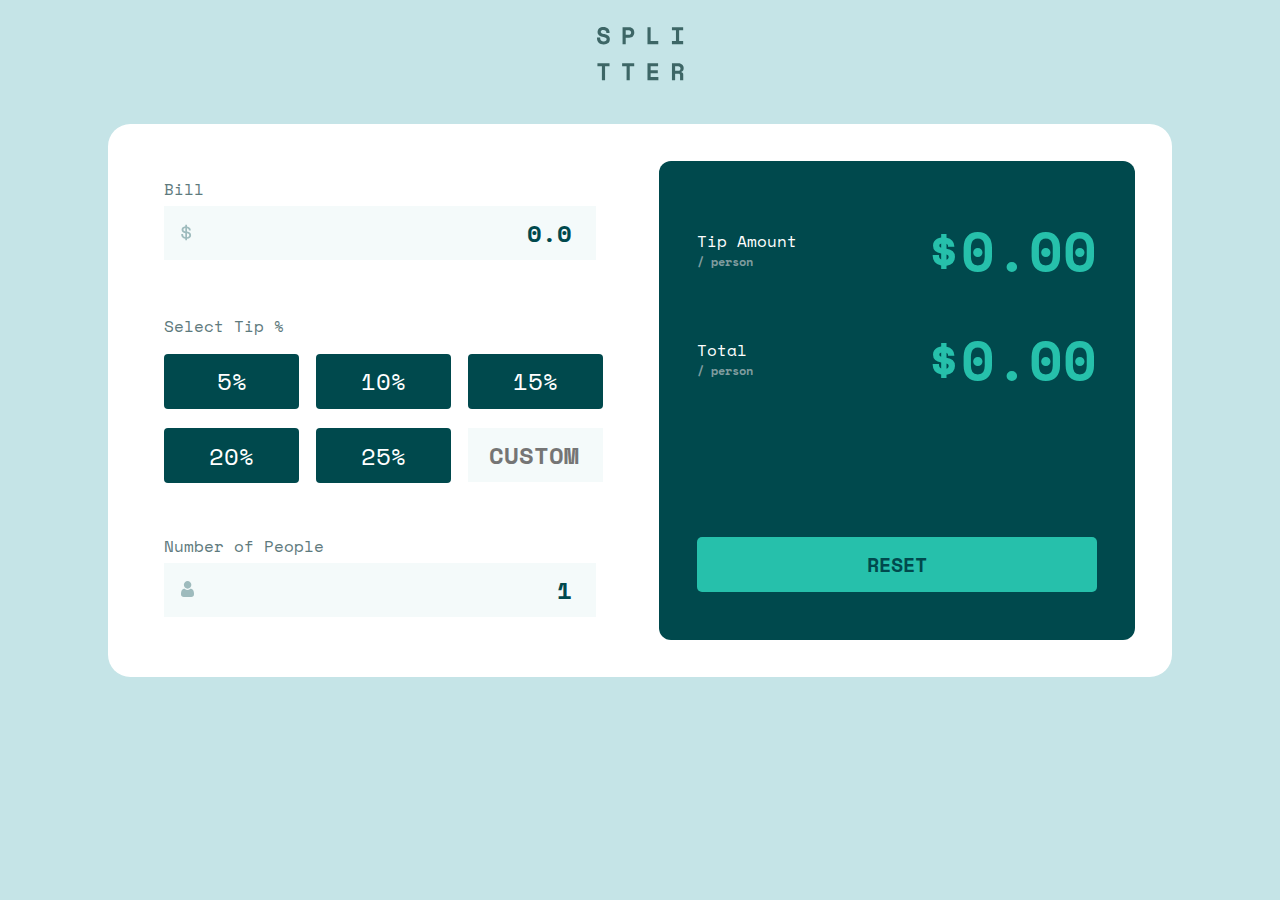
<file: index.html>
<!DOCTYPE html>
<html lang="en">
<head>
  <meta charset="UTF-8">
  <meta name="viewport" content="width=device-width, initial-scale=1.0"> <!-- displays site properly based on user's device -->

  <link rel="icon" type="image/png" sizes="32x32" href="./images/favicon-32x32.png">
  <link rel="stylesheet" href="styles.css">
  <title>Frontend Mentor | Tip calculator app</title>
  <link rel="preconnect" href="https://fonts.googleapis.com">
  <link rel="preconnect" href="https://fonts.gstatic.com" crossorigin>
  <link href="https://fonts.googleapis.com/css2?family=Space+Mono:wght@700&display=swap" rel="stylesheet">

  <!-- Feel free to remove these styles or customise in your own stylesheet 👍 -->
  <style>
    .attribution { font-size: 11px; text-align: center; }
    .attribution a { color: hsl(228, 45%, 44%); }
  </style>
</head>
<body>
      <div class="logo"><img src="./images/logo.svg" alt="logo"></div>
      <div class="tip-calculator">
        <div class="partOne">
          <label for="">Bill</label>
          <input type="number" class="input bill-input" id="bill-input">
          <label for="">Select Tip %</label>
          <div class="tip">
            <div class="tips tip-5">5%</div>
            <div class="tips tip-10">10%</div>
            <div class="tips tip-15 Active-tip">15%</div>
            <div class="tips tip-20">20%</div>
            <div class="tips tip-25">25%</div>
            
            <div id="tip-custom"><input type="number" class="tip-custom" placeholder="CUSTOM"></div>
          </div>
          <div class="peopleLabel">
            <label for="">Number of People</label>
            <label for="" class="error">Can't be zero</label>
          </div>
          <input type="number" class="input people-input">
        </div>

        <div class="result">
          <div class="tip-amount">
            <div class="tex">
              <p>Tip Amount</p>
              <p class="person">/ person</p>
            </div>
            <div class="amount" id="tip-amount">$4.27</div>
          </div>
          <div class="total">
            <div class="tex">
              <p>Total</p>
              <p class="person">/ person</p>
            </div>
            <div class="amount" id="total-amount">$32.79</div>
          </div>
          <div class="reset">RESET</div>
        </div>
      </div>
<script src="app.js"></script>
</body>
</html>
</file>
<file: styles.css>
*{
  margin:0;
  padding:0;
}
body{
  height: 100vh;
  width: 100%;
  background-color: hsl(185, 41%, 84%);
  font-family: 'space Mono', monospace;
}
.logo{
  text-align: center;
  margin-top: 1.7rem;
  margin-bottom: 2.3rem;
}
.tip-calculator{
  background-color: white;
  display: flex;
  flex-direction: column;
  padding: 2rem;
  border-radius: 1.4rem 1.4rem 0 0;
}

label{
  color: hsl(186, 14%, 43%);
  font-family: 700;
  margin-bottom: 0.3rem;
}
input{
  border: none;
  outline: none;
  padding: 5px;
  padding-right: 18px;
  background-position: 17px 15px;
  background-repeat: no-repeat;
  background-color: hsl(189, 41%, 97%);
  text-align: right;
  font-size: 24px;
  color: hsl(183, 100%, 15%);
  font-weight: bolder;
  font-family: 'space Mono', monospace;
}
.bill-input{
  background-image: url('images/icon-dollar.svg');
  margin-bottom: 36px;
}
.tip{
  margin-top: 0.7rem;
  display: grid;
  grid-template-columns: 144px 144px;
  row-gap: 2em;
  column-gap: 18px;
  margin-bottom: 2rem;
}
.tips{
  background-color: hsl(183, 100%, 15%);
  color: white;
  height: 48px;
  display: flex;
  justify-content: center;
  align-items: center;
  font-size: 24px;
  border-radius: 4px;
  cursor: pointer;
}
.active-tip{
  color: hsl(183, 100%, 15%);
  background-color: hsl(172, 67%, 45%);;
  font-weight: bolder;
}
.people-input{
  background-image: url("images/icon-person.svg");
  margin-bottom: 2.4rem;
}
.result{
  background-color: hsl(183, 100%, 15%);
  color: white;
  padding: 39px 21px;
  border-radius: 12px;
}
.tip-amount,
.total{
  display: flex;
  align-items: center;
  justify-content: space-between;
  margin-bottom: 1.7rem;
}
.person{
  font-size: 12px;
  color: hsl(184, 14%, 56%);
  font-weight: 700;
}
.amount{
  font-size: 28px;
  color: hsl(172, 67%, 45%);
  font-weight: 700;
}
.reset{
  text-align: center;
  font-size: 20px;
  font-weight: 700;
  color: hsl(183, 100%, 15%);
  background-color: hsl(172, 67%, 45%);
  padding: 9px 0 9px 0;
  border-radius: 5px;
  cursor: pointer;
}

#tip-custom input{
  box-sizing: border-box;
  width: 100%;
}

.peopleLabel{
  display: flex;
  justify-content: space-between;
}

.error{
  color: red;
  display: none;
}

@media only screen and (min-width: 1000px){
  body{
    display: flex;
    flex-direction: column;
    align-items: center;
  }
  input{
    width: 414px;
    padding: 9px;
    background-position:17px 18px;
  }
  .tip-calculator{
    width: 990px;
    flex-direction: row;
    border-radius: 1.4rem;
    padding: 2.3rem;
    height: 479px;
  }
  .partOne{
    margin-top: 1rem;
    margin-left: 1.2rem;
    display: flex;
    flex-direction: column;
  }
  .bill-input{
    margin-bottom: 3.4rem;
  }
  .tip{
    grid-template-columns: 135px 135px 135px;
    row-gap: 1.2em;
    column-gap: 17px;
    margin-bottom: 3.2rem;
  }
  .tips{
    height: 55px;
  }
  .result{
    margin-left: auto;
    width: 400px;
    display: flex;
    flex-direction: column;
    align-content: space-between;
    padding: 48px 38px;
  }
  .amount{
    font-size: 55px;
  }
  .reset{
    padding: 13px 0 13px 0;
    margin-top: auto;
  }
}
</file>
